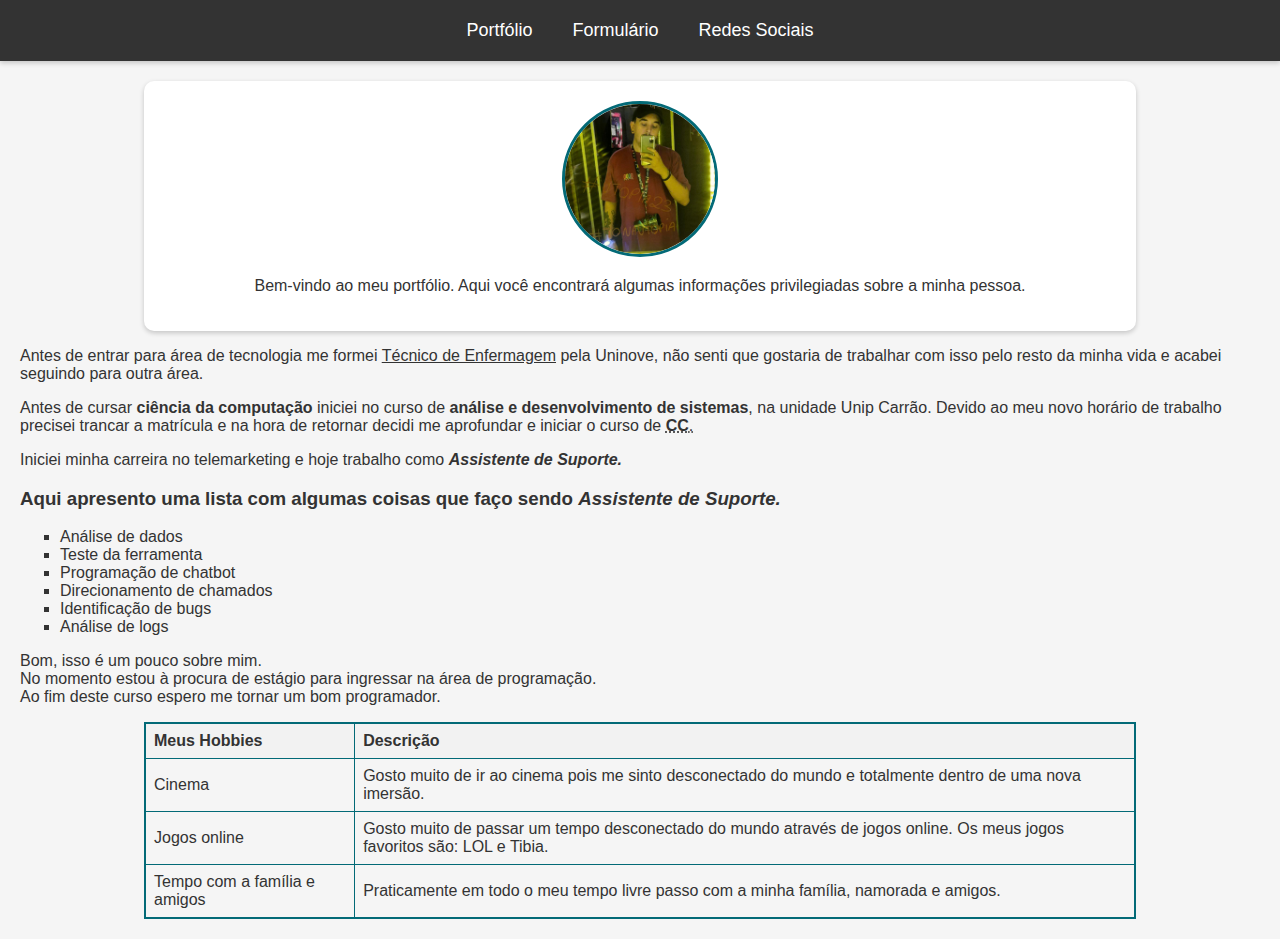
<file: index.html>
<!DOCTYPE html>
<html lang="pt-BR">

<head>
    <meta charset="UTF-8">
    <meta name="viewport" content="width=device-width, initial-scale=1.0">
    <title>Meu Portfólio</title>
    <link rel="stylesheet" href="./CSS/estilosnovoportifolio.css">
</head>

<body>
    <header>
        <div class="container">
            <nav>
                <div class="menu">
                    <a href="index.html" class="menu-item">Portfólio</a>
                    <a href="./HTML/formulario.html" class="menu-item">Formulário</a>
                    <a href="./HTML/redessociais.html" class="menu-item">Redes Sociais</a>
                </div>
            </nav>
        </div>
    </header>
    <main>
        <div class="container">
            <div class="estilo-geral">
                <img src="./Imagem/foto.jpg" alt="Imagem do Portfólio" class="fotoperfil">
                <p>Bem-vindo ao meu portfólio. Aqui você encontrará algumas informações privilegiadas sobre a minha pessoa.</p>
            </div>
        </div>

        <p>Antes de entrar para área de tecnologia me formei <ins>Técnico de Enfermagem</ins> pela Uninove, não senti
            que gostaria de trabalhar com isso pelo resto da minha vida e acabei seguindo para outra área. </p>

        <p>Antes de cursar <strong>ciência da computação</strong> iniciei no curso de <strong>análise e desenvolvimento
                de sistemas</strong>, na unidade Unip Carrão. Devido ao meu novo horário de trabalho precisei trancar a
            matrícula e na hora de retornar decidi me aprofundar e iniciar o curso de <abbr
                title="Ciência da Computação"><strong>CC</strong>.</abbr></p>

        <p>Iniciei minha carreira no telemarketing e hoje trabalho como
            <em><strong>Assistente de Suporte.</strong></em>
        </p>

        <h3>Aqui apresento uma lista com algumas coisas que faço sendo <em>Assistente de Suporte.</em></h3>

        <ul type="square">
            <li>Análise de dados</li>
            <li>Teste da ferramenta</li>
            <li>Programação de chatbot</li>
            <li>Direcionamento de chamados</li>
            <li>Identificação de bugs</li>
            <li>Análise de logs</li>
        </ul>

        <p>Bom, isso é um pouco sobre mim.
            <br> No momento estou à procura de estágio para ingressar na área de
            programação.
            <br>Ao fim deste curso espero me tornar um bom programador.
        </p>

        <div class="container">
            <table>
                <tr>
                    <th>Meus Hobbies</th>
                    <th>Descrição</th>
                </tr>
                <tr>
                    <td>Cinema</td>
                    <td>Gosto muito de ir ao cinema pois me sinto desconectado do mundo e totalmente dentro de uma nova imersão.</td>
                </tr>
                <tr>
                    <td>Jogos online</td>
                    <td>Gosto muito de passar um tempo desconectado do mundo através de jogos online. Os meus jogos favoritos são: LOL e Tibia.</td>
                </tr>
                <tr>
                    <td>Tempo com a família e amigos</td>
                    <td>Praticamente em todo o meu tempo livre passo com a minha família, namorada e amigos.</td>
                </tr>
            </table>
        </div>

    </main>

</body>

</html>
</file>
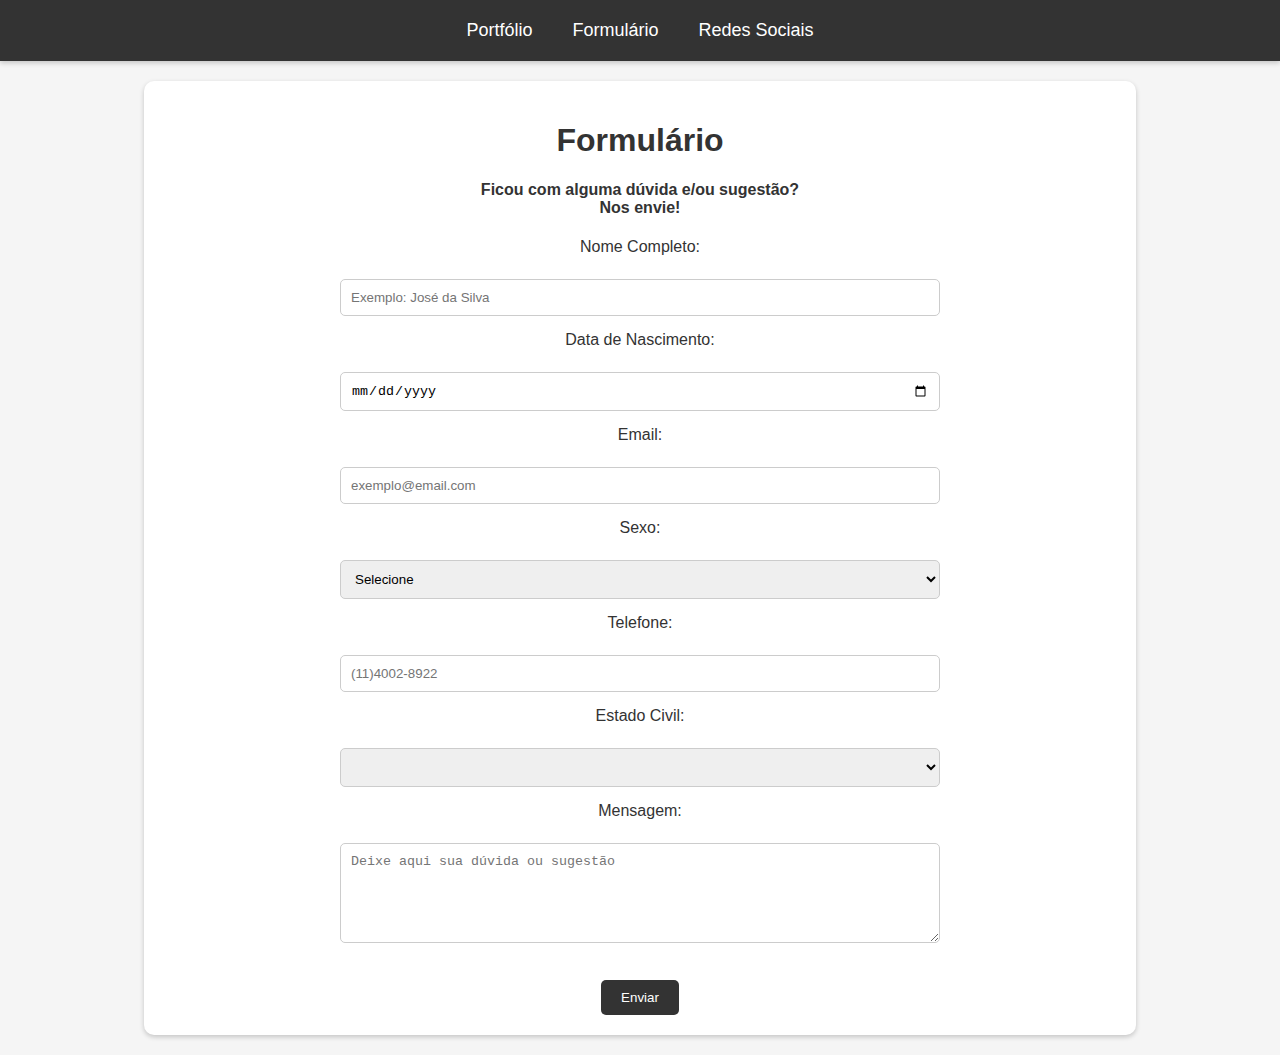
<file: HTML/formulario.html>
<!DOCTYPE html>
<html lang="pt-BR">
<head>
    <meta charset="UTF-8">
    <meta name="viewport" content="width=device-width, initial-scale=1.0">
    <title>Formulário</title>
    <link rel="stylesheet" href="../CSS/estilosnovoportifolio.css">
    <script src="../JS/JSnovoportifolio.js"></script>
</head>
<body>
    <header>
        <div class="container">
            <nav>
                <div class="menu">
                    <a href="../index.html" class="menu-item">Portfólio</a>
                    <a href="./formulario.html" class="menu-item">Formulário</a>
                    <a href="./redessociais.html" class="menu-item">Redes Sociais</a>
                </div>
            </nav>
        </div>
    </header>
    <main>
        <div class="container">
            <div class="estilo-geral">
                <h1>Formulário</h1>
                <h4>Ficou com alguma dúvida e/ou sugestão? <br> Nos envie!</h4>
                <form>
                    <label for="nome">Nome Completo:</label><br>
                    <input type="text" id="nome" name="nome" placeholder="Exemplo: José da Silva" required><br>
                    <label for="datanasc">Data de Nascimento:</label><br>
                    <input type="date" id="datanasc" name="datanasc" required><br>
                    <label for="email">Email:</label><br>
                    <input type="email" id="email" name="email" placeholder="exemplo@email.com" required><br>
                    <label for="genero">Sexo:</label><br>
                    <select id="genero" name="genero" required>
                        <option value="" disabled selected>Selecione</option>
                        <option value="homem">Masculino</option>
                        <option value="mulher">Feminino</option>
                        <option value="outro">Outro</option>
                    </select><br>
                    <label for="phone">Telefone:</label><br>
                    <input type="text" id="telefone" placeholder="(11)4002-8922" name="telefone" required><br>
                    <label for="estadocivil">Estado Civil:</label><br>
                    <select name="estadocivil" id="estadocivil">Selecione o seu Estado Civil:</select>
                    <label for="mensagem">Mensagem:</label><br>
                    <textarea id="mensagem" name="mensagem" rows="4" placeholder="Deixe aqui sua dúvida ou sugestão" required></textarea><br><br>
                    <input onclick="btn_form()" type="submit" value="Enviar">
                </form>
            </div>
        </div>
    </main>
</body>
</html>
</file>
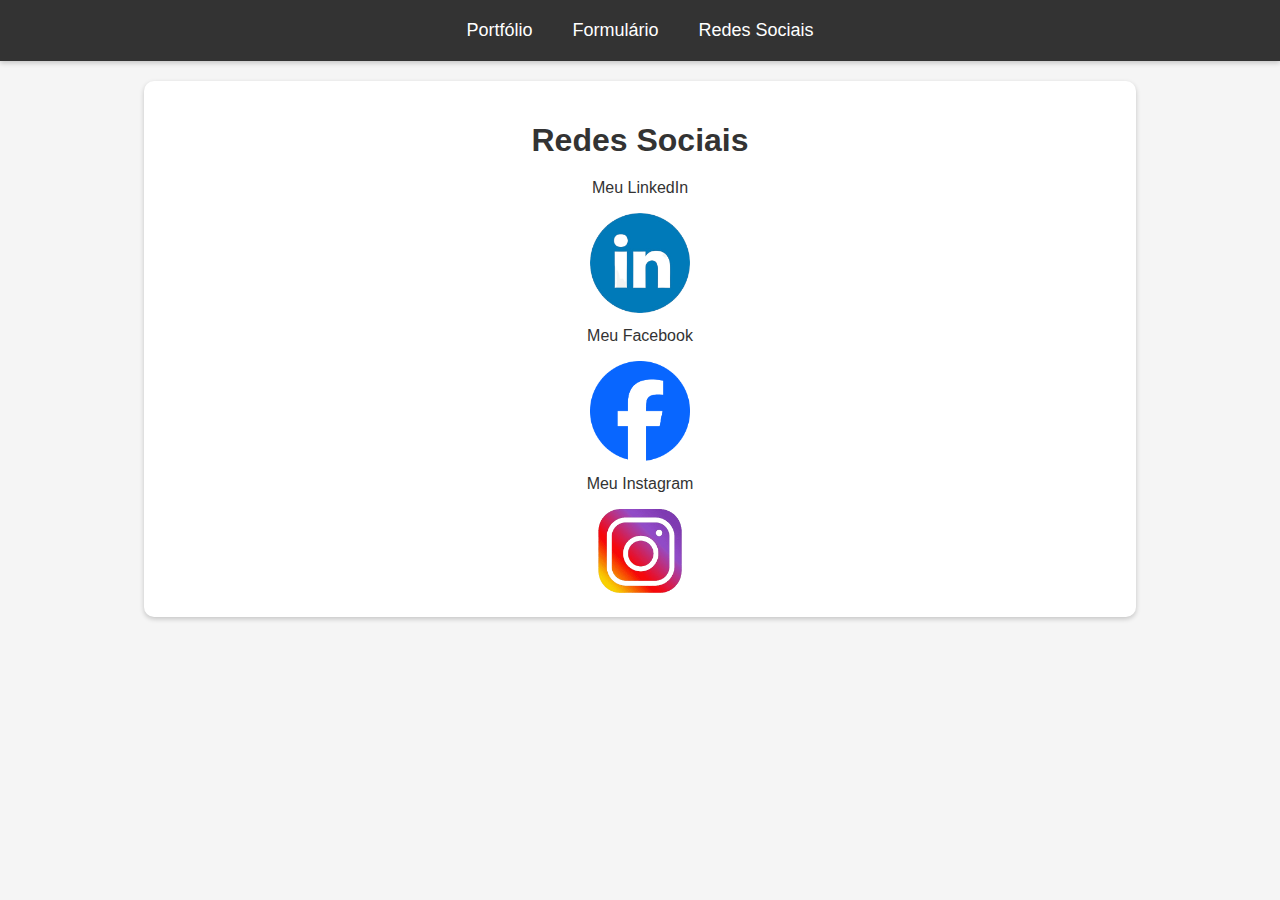
<file: HTML/redessociais.html>
<!DOCTYPE html>
<html lang="pt-BR">
<head>
    <meta charset="UTF-8">
    <meta name="viewport" content="width=device-width, initial-scale=1.0">
    <title>Redes Sociais</title>
    <link rel="stylesheet" href="../CSS/estilosnovoportifolio.css">
</head>
<body>
    <header>
        <div class="container">
            <nav>
                <div class="menu">
                    <a href="../index.html" class="menu-item">Portfólio</a>
                    <a href="./formulario.html" class="menu-item">Formulário</a>
                    <a href="./redessociais.html" class="menu-item">Redes Sociais</a>
                </div>
            </nav>
        </div>
    </header>
    <main>
        <div class="container">
            <div class="estilo-geral">
                <h1>Redes Sociais</h1>
                <div class="social-item">
                    <p>Meu LinkedIn</p>
                     <a href="https://www.linkedin.com/in/luis-fantinelle/" target="_blank"><img src="..//Imagem/linkedin.png" alt="LinkedIn"></a>
                </div>
                <div class="social-media">
                    <div class="social-item">
                        <p>Meu Facebook</p>
                        <a href="https://www.facebook.com/fantinelle" target="_blank"><img src="../Imagem/fb.png" alt="Facebook"></a>
                    </div>
                    <div class="social-item">
                        <p>Meu Instagram</p>
                         <a href="https://www.instagram.com/luis.fantinelle/" target="_blank"><img src="../Imagem/insta.png" alt="Instagram"></a>
                    </div>
                </div>
            </div>
        </div>
    </main>
</body>
</html>
</file>
<file: CSS/estilosnovoportifolio.css>
body {
    background-color: #f5f5f5;
    color: #333;
    font-family: 'Lato', sans-serif;
    margin: 0;
    padding: 0;
}

.container {
    width: 80%;
    margin: 0 auto;
}

header {
    background-color: #333;
    box-shadow: 0 2px 5px rgba(0, 0, 0, 0.2);
    padding: 20px 0;
}

.menu {
    display: flex;
    justify-content: center;
}

.menu-item {
    text-decoration: none;
    color: #fff;
    font-size: 18px;
    margin: 0 20px;
    transition: color 0.3s ease;
}

.menu-item:hover {
    color: #ffd700;
}

main {
    margin: 20px;
}

.estilo-geral {
    background-color: #fff;
    border-radius: 10px;
    box-shadow: 0 2px 5px rgba(0, 0, 0, 0.2);
    padding: 20px;
    margin-top: 20px;
    text-align: center;
}

.estilo-geral h1 {
    margin-bottom: 20px;
}

.estilo-geral form {
    max-width: 600px;
    margin: 0 auto;
}

.estilo-geral form label {
    display: block;
    margin-bottom: 5px;
}

.estilo-geral form input[type="text"],
.estilo-geral form input[type="date"],
.estilo-geral form input[type="email"],
.estilo-geral form select,
.estilo-geral form textarea,
.estilo-geral form input[type="tel"] {
    width: 100%;
    padding: 10px;
    margin-bottom: 15px;
    border: 1px solid #ccc;
    border-radius: 5px;
    box-sizing: border-box;
}

.estilo-geral form textarea {
    height: 100px;
}

.estilo-geral form input[type="submit"] {
    background-color: #333;
    color: #fff;
    border: none;
    padding: 10px 20px;
    border-radius: 5px;
    cursor: pointer;
}

.estilo-geral form input[type="submit"]:hover {
    background-color: #444;
}

.social-item img {
    width: 100px;
    height: auto;
}

.fotoperfil {
    width: 150px;
    height: 150px;
    border-radius: 50%;
    overflow: hidden;
    display: block;
    margin: 0 auto 20px;
    border: 3px solid rgb(3, 106, 119);
}


.estilo-geral p {
    margin-top: 10px;
}


table {
    border-collapse: collapse;
    width: 100%;
    border: 2px solid rgb(3, 106, 119);
}

th, td {
    border: 1px solid rgb(3, 106, 119);
    padding: 8px;
    text-align: left;
}

th {
    background-color: #f2f2f2;
}
</file>
